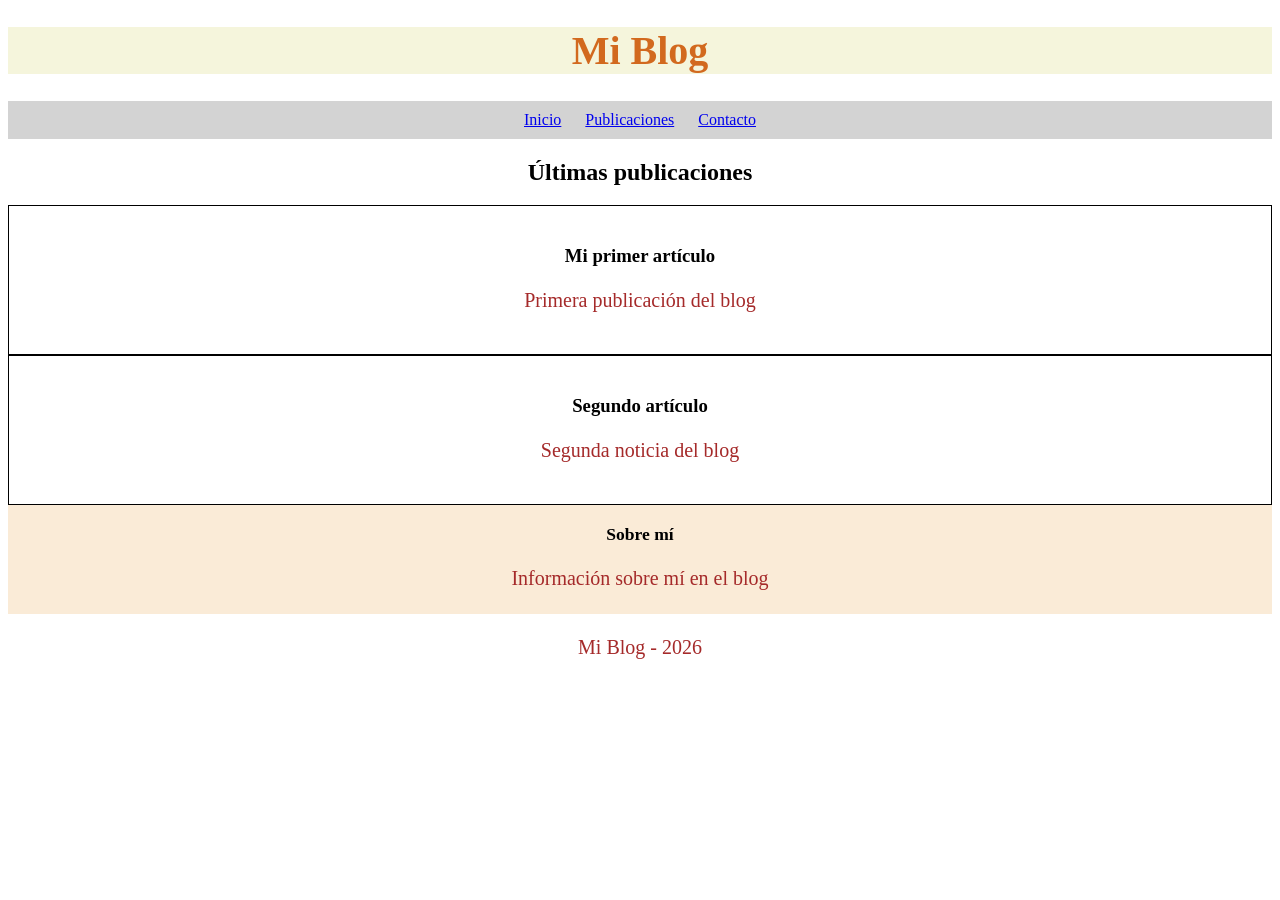
<file: index.html>
<!DOCTYPE html>
<html lang="es">

<head>
    <meta charset="UTF-8">
    <meta name="viewport" content="width=device-width, initial-scale=1.0">
    <title>Mi Blog</title>
    <link rel="stylesheet" href="style.css">
</head>

<body>

    <header>
        <h1>Mi Blog</h1>
    </header>


    <nav>
        <a href="#">Inicio</a>
        <a href="#">Publicaciones</a>
        <a href="#">Contacto</a>
    </nav>


    <main>

        <section>

            <h2>Últimas publicaciones</h2>

            <article>
                <h3>Mi primer artículo</h3>
                <p>Primera publicación del blog</p>
            </article>


            <article>
                <h3>Segundo artículo</h3>
                <p>Segunda noticia del blog</p>
            </article>

        </section>


        <aside>
            <h3>Sobre mí</h3>
            <p>Información sobre mí en el blog</p>
        </aside>


    </main>


    <footer>
        <p>Mi Blog - 2026</p>
    </footer>


</body>

</html>
</file>
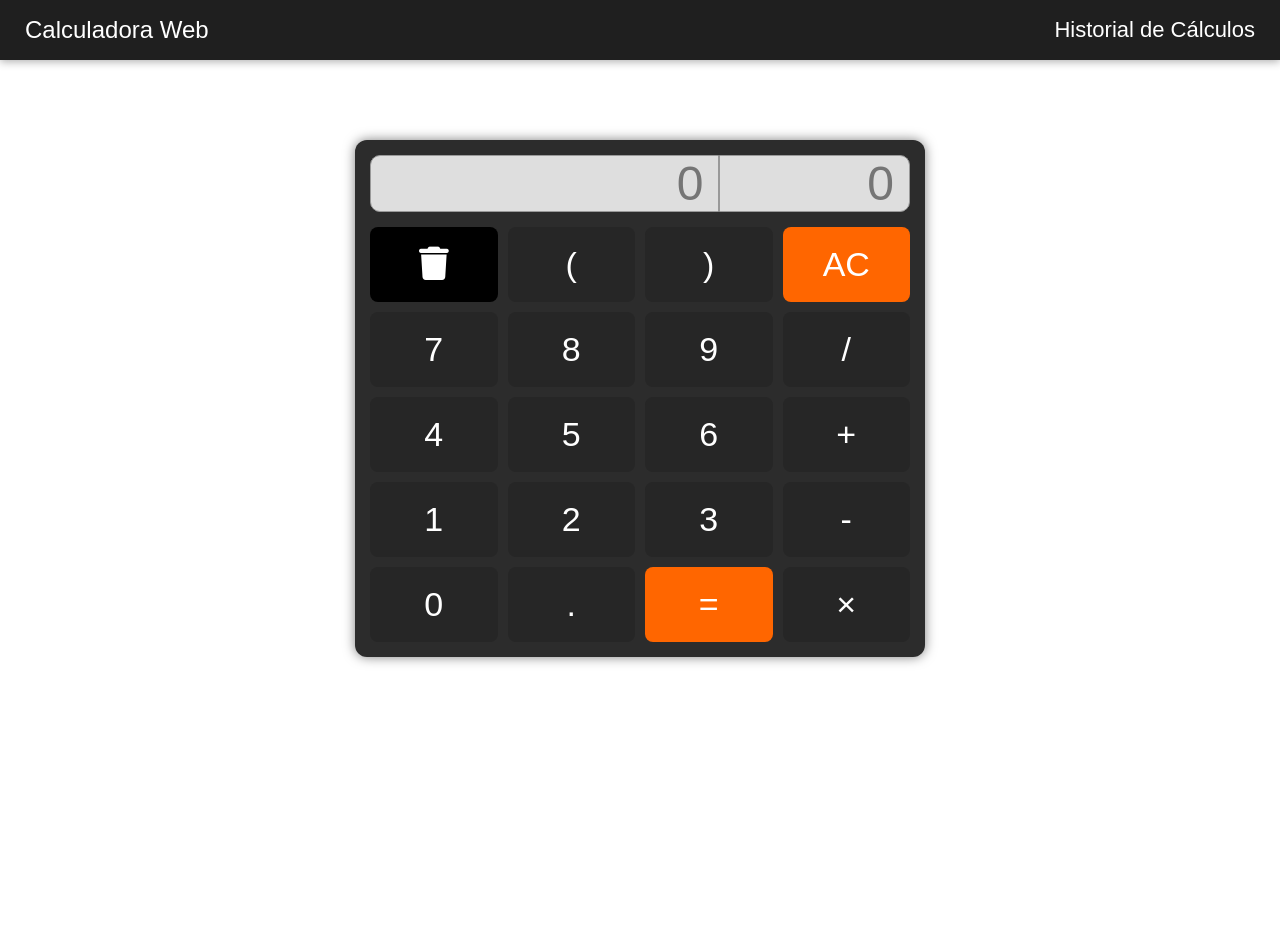
<file: calculadora/index.html>
<!DOCTYPE html>
<html lang="es">
<head>
    <meta charset="UTF-8">
    <meta name="viewport" content="width=device-width, initial-scale=1.0">
    <title>Calculadora Web</title>
    <link rel="stylesheet" href="style.css">
    <link rel="stylesheet" href="https://cdnjs.cloudflare.com/ajax/libs/font-awesome/6.5.2/css/all.min.css">
</head>
<body>

    <header>
        <h2>Calculadora Web</h2>
        <button id="btnHistorial">Historial de Cálculos</button>
    </header>

    <main>

        <aside id="historial" class="oculto">

            <div class="tituloHistorial">
                <h3>Historial de Cálculos</h3>
                <button id="cerrarHistorial">✖</button>
            </div>

            <div id="listaHistorial">

            </div>

        </aside>

        <section class="calculadora">

            <div class="pantalla">

                <input type="text" id="operacion" placeholder="0" readonly>
                <input type="text" id="resultado" placeholder="0" readonly>

            </div>

            <div class="botones">
                <button class="borrar" onclick="borrarUno()">
                    <i class="fa-solid fa-trash"></i>
                </button>

                <button onclick="agregar('(')">(</button>
                <button onclick="agregar(')')">)</button>
                <button class="naranja" onclick="limpiarTodo()">AC</button>
                <button onclick="agregar('7')">7</button>
                <button onclick="agregar('8')">8</button>
                <button onclick="agregar('9')">9</button>
                <button onclick="agregar('/')">/</button>
                <button onclick="agregar('4')">4</button>
                <button onclick="agregar('5')">5</button>
                <button onclick="agregar('6')">6</button>
                <button onclick="agregar('+')">+</button>
                <button onclick="agregar('1')">1</button>
                <button onclick="agregar('2')">2</button>
                <button onclick="agregar('3')">3</button>
                <button onclick="agregar('-')">-</button>
                <button onclick="agregar('0')">0</button>
                <button onclick="agregar('.')">.</button>
                <button class="naranja" onclick="calcular()">=</button>
                <button onclick="agregar('*')">×</button>

            </div>

        </section>
        
    </main>

    <script src="script.js"></script>

</body>
</html>
</file>
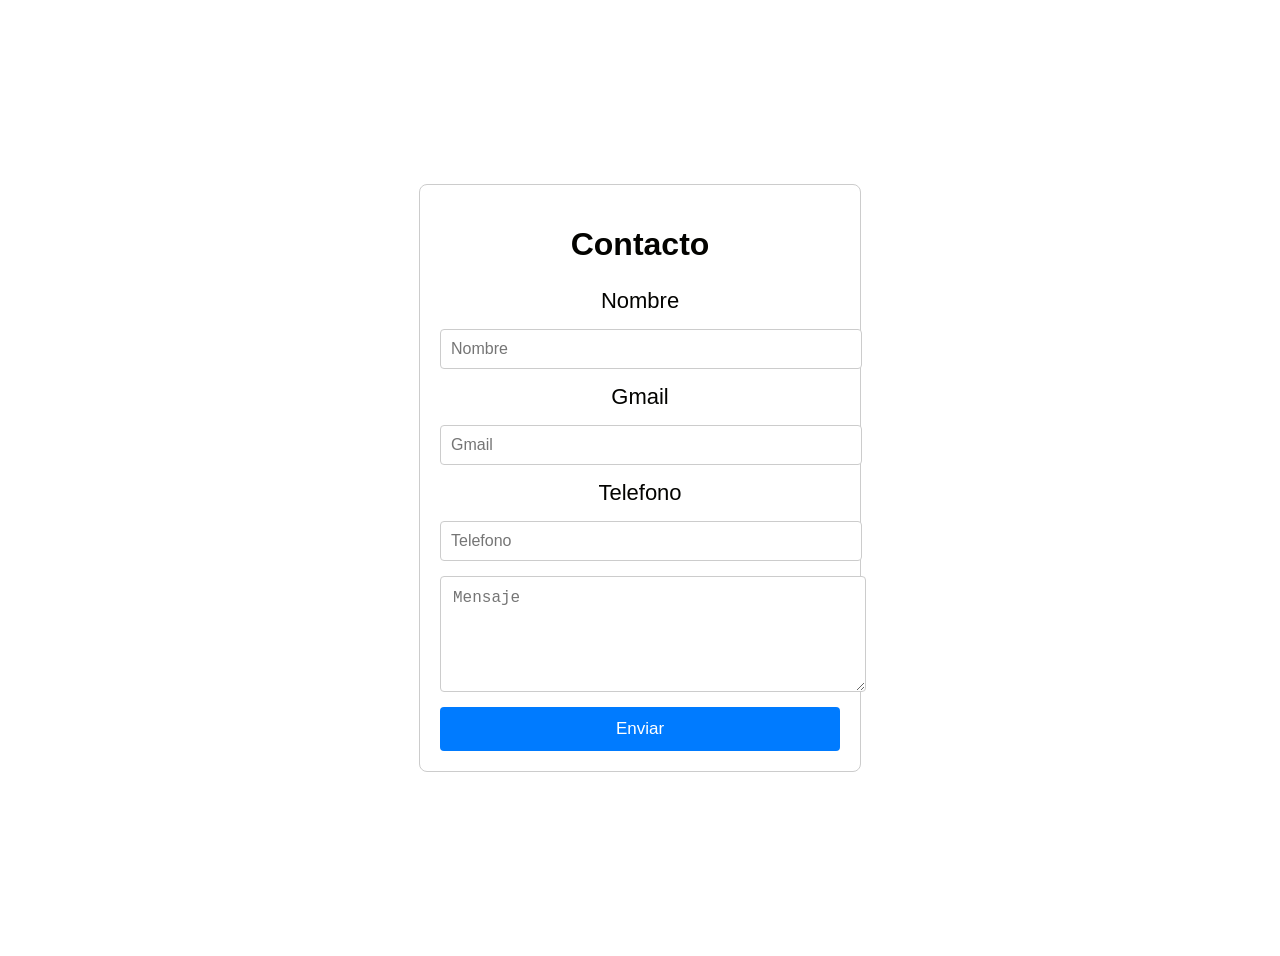
<file: login.html>
<!DOCTYPE html>
<html lang="en">
<head>
    <meta charset="UTF-8">
    <meta name="viewport" content="width=device-width, initial-scale=1.0">
    <title>Login</title>
    <link rel="stylesheet" href="login.css">
</head>
<body>
    
    <form action="" class="contenedor">
        <h1>Contacto</h1>
        <label for="Nombre">Nombre</label>
        <input type="text" placeholder="Nombre" id="Nombre">
        <label for="Gmail">Gmail</label>
        <input type="email" placeholder="Gmail" id="Gmail">
        <label for="Telefono">Telefono</label>
        <input type="number" placeholder="Telefono">
        <textarea name="" id="" placeholder="Mensaje"></textarea>
        <button type="submit">Enviar</button>
    </form>
</body>
</html>
</file>
<file: style.css>
h1{
    color: chocolate;
    font-size: 40px;
    text-align: center;
}


p{
    color: brown;
    font-size: 20px;
    padding: 2px;
}


header{
    background-color: beige;
}


nav{
    background-color: lightgray;
    padding: 10px;
    text-align: center;
}


nav a{
    margin: 10px;
}


section{
    width: 100%;
    text-align: center;
}


article{
    border: 1px solid black;
    padding: 20px;
}


aside{
    background-color: antiquewhite;
    padding: 2px;
    font-size: 15px;
    text-align: center;
}


footer{
    text-align: center;
}
</file>
<file: calculadora/style.css>
*{
    margin: 0;
    padding: 0;
    box-sizing: border-box;
    font-family: Arial, Helvetica, sans-serif;
}

body{
    background: white;
    min-height:100vh;
}

header{
    width:100%;
    height:60px;
    background:#1f1f1f;
    color:white;
    display:flex;
    justify-content:space-between;
    align-items:center;
    padding:0 25px;
    box-shadow:0 2px 8px rgba(0,0,0,.3);
}

header h2{
    font-weight:normal;
}

#btnHistorial{
    background:none;
    border:none;
    color:white;
    font-size:22px;
    cursor:pointer;
}

#btnHistorial:hover{
    color:#ff6600;
}

main{
    display:flex;
    justify-content:center;
    align-items:flex-start;
    margin-top:40px;
}

#historial{
    width:260px;
    background:#151515;
    color:white;
    padding:20px;
    min-height:calc(100vh - 60px);
    transition:.4s;
    overflow:auto;
}

.oculto{
    transform:translateX(-260px);
    margin-right:-260px;
}

.tituloHistorial{
    display:flex;
    justify-content:space-between;
    align-items:center;
    margin-bottom:20px;
}

.tituloHistorial h3{
    text-decoration:underline;
}

#cerrarHistorial{
    background:none;
    border:none;
    color:white;
    font-size:20px;
    cursor:pointer;
}

#listaHistorial{
    display:flex;
    flex-direction:column;
    gap:12px;
    font-size:28px;
}

.calculadora{
    width:570px;
    margin: 40px auto;
    background:#2c2c2c;
    border-radius:12px;
    padding:15px;
    box-shadow:0 0 12px rgba(0,0,0,.5);
}
.pantalla{
    display: flex;
    width: 100%;
    margin-bottom: 15px;
}

.pantalla input{
<<<<<<< HEAD
    flex: 1;
    width: 0;
    min-width: 0;
=======
>>>>>>> 50b6b95e81f0fe33d23beeb28b40114523990831
    height: 80px;
    border: 1px solid #999;
    background: #dedede;
    font-size: 48px;
    text-align: right;
    padding: 0 15px;
    outline: none;
}

#operacion{
    flex: 2;
    border-radius:10px 0 0 10px;
}

#resultado{
    flex: 1;
    border-radius:0 10px 10px 0;
}
.botones{
    display:grid;
    grid-template-columns:repeat(4,1fr);
    gap:10px;
}

.botones button{
    height:75px;
    border:none;
    border-radius:8px;
    background:#262626;
    color:white;
    font-size:34px;
    cursor:pointer;
    transition:.2s;
}

.botones button:hover{
    transform:scale(1.04);
    background:#3a3a3a;
}

.botones button:active{
    transform:scale(.95);
}

.naranja{
    background:#ff6600 !important;
}

.naranja:hover{
    background:#ff7d1a !important;
}

.borrar{
    background:black !important;
}

.borrar:hover{
    background:#222 !important;
}
<<<<<<< HEAD
/*media query como para tablets*/
@media(min-width: 768px) and (max-width: 1024px){
=======

@media(max-width:850px){
>>>>>>> 50b6b95e81f0fe33d23beeb28b40114523990831
    main{
        flex-direction:column;
    }

    .calculadora{
        width:95%;
        margin:20px auto;
    }

    .pantalla input{
        font-size:32px;
    }

    .botones button{
        height:65px;
        font-size:28px;
    }

    #historial{
        position:fixed;
        left:0;
        top:60px;
        z-index:100;
        height:100%;
    }
}
</file>
<file: login.css>
<<<<<<< HEAD
*{
    margin: 0;
    padding: 0;
    box-sizing: border-box;
}

body{
    font-family: Arial, Helvetica, sans-serif;
    background: #fff;
    color: rgb(3,3,0);

    display: flex;
    justify-content: center;
    align-items: center;

    min-height: 100vh;
    padding: 20px;
}

.contenedor{
    display: grid;
    grid-template-columns: 1fr;
    gap: 18px;

    width: 100%;
    max-width: 420px;

    padding: 30px 20px;

    border: 1px solid #ccc;
    border-radius: 8px;
    background: white;
}

.contenedor h1{
    text-align: center;
    margin-bottom: 10px;
}

.contenedor label{
    text-align: center;
    font-size: 22px;
}

.contenedor input,
.contenedor textarea{
    width: 100%;
    padding: 12px;
    border: 1px solid #ccc;
    border-radius: 4px;
    font-size: 16px;
}

.contenedor textarea{
    resize: vertical;
    min-height: 90px;
}

.contenedor button{
    padding: 14px;
    background: #007bff;
    color: white;
    border: none;
    border-radius: 4px;
    cursor: pointer;
    font-size: 17px;
    transition: .3s;
}

.contenedor button:hover{
    background: #0056b3;
}

@media (min-width:768px) and (max-width:1024px){

    .contenedor{
        max-width: 500px;
        padding: 35px 30px;
        gap: 20px;
    }

    .contenedor h1{
        font-size: 42px;
    }

    .contenedor label{
        font-size: 24px;
    }

    .contenedor input,
    .contenedor textarea{
        font-size: 18px;
        padding: 14px;
    }

    .contenedor button{
        padding: 16px;
        font-size: 18px;
    }
}
=======
body {
    text-align: center;
    color: rgb(3, 3, 0);
    display: flex;
    justify-content: center;
    align-items: center;
    min-height: 100vh;
}

.contenedor {
  display: grid;
  grid-template-columns: 1fr; 
  gap: 15px; 
  max-width: 400px;
  margin: 0 auto;
  padding: 20px;
  border: 1px solid #ccc;
  border-radius: 8px;
}

.contenedor input {
  padding: 10px;
  border: 1px solid #ccc;
  border-radius: 4px;
  width: 100%;
}

.contenedor button {
  padding: 12px;
  background-color: #007bff;
  color: white;
  border: none;
  border-radius: 4px;
  cursor: pointer;
}

.contenedor button:hover {
  background-color: #0056b3;
}

>>>>>>> 50b6b95e81f0fe33d23beeb28b40114523990831
</file>
